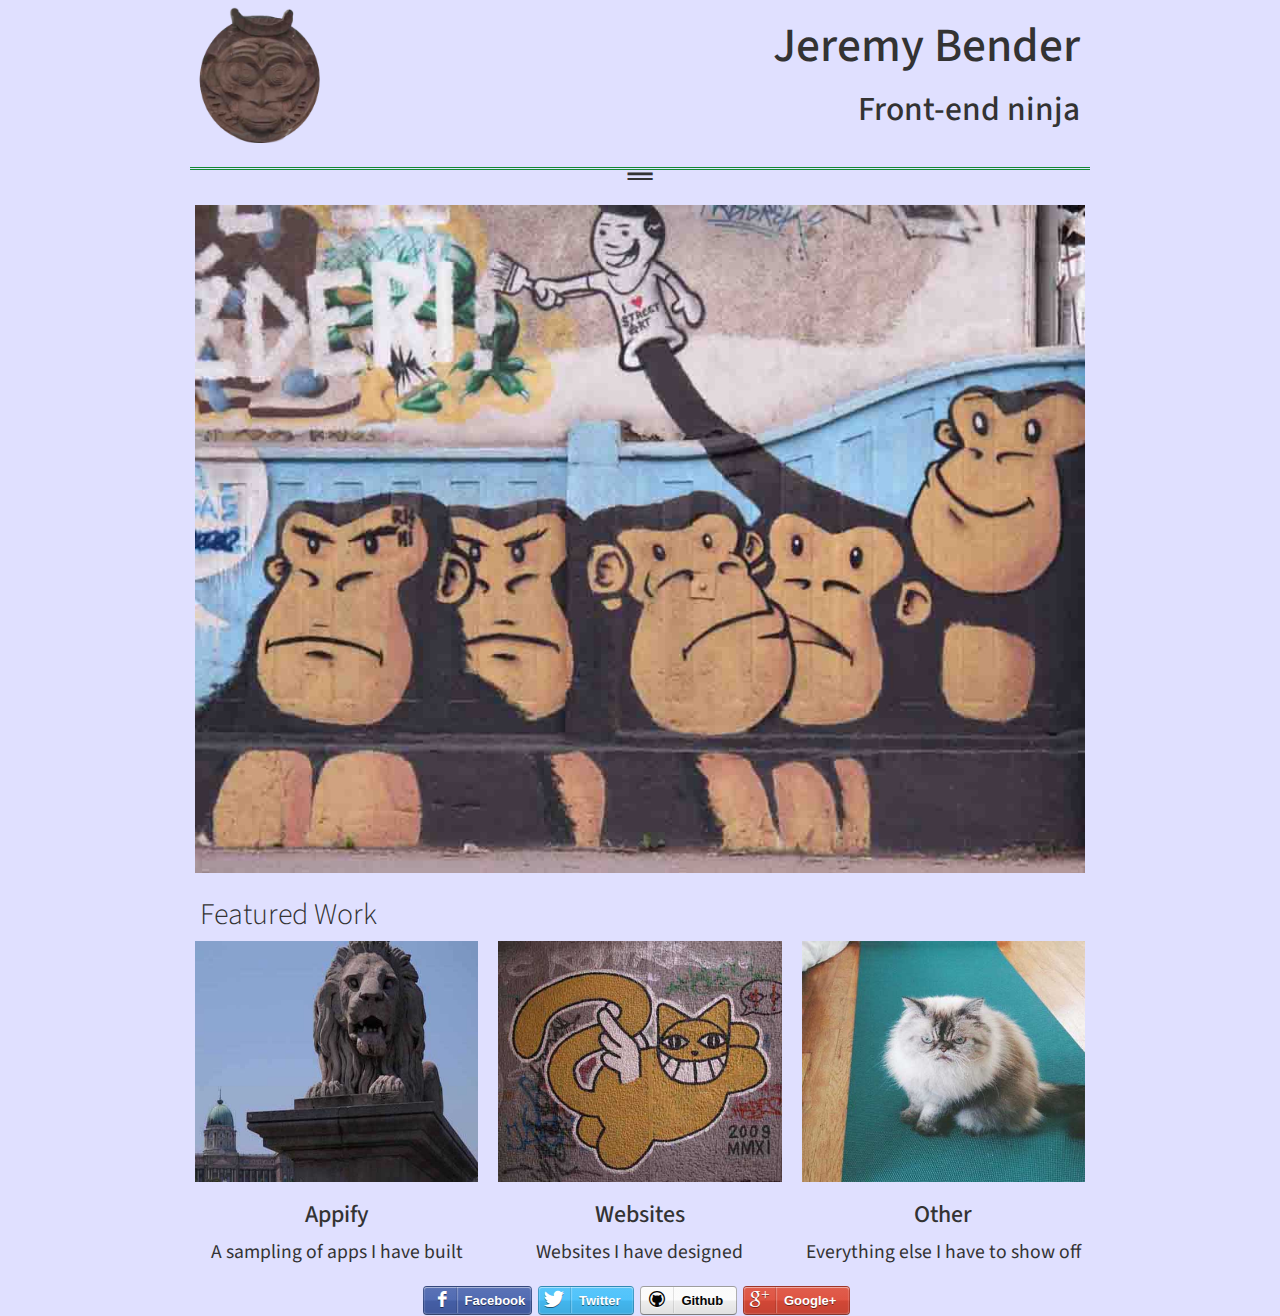
<file: index.html>
<!DOCTYPE html>
<html>
	<head>
		<meta charset="utf-8">
		<title>My portfolio page</title>
		<meta name="viewport" content="width=device-width, initial-scale=1">
		<link href='https://fonts.googleapis.com/css?family=Source+Sans+Pro:400,300' rel='stylesheet' type='text/css'>
		<script type="text/javascript" src="js/jquery-1.11.3.min.js"></script>
		<script type="text/javascript" src="js/bootstrap.min.js"></script>
		<script>
		// Picture element HTML5 shiv
			document.createElement( "picture" );
		</script>
		<script src="javascript/picturefill.js" async></script>
		<link rel="stylesheet" href="css/bootstrap.css">
		<link rel="stylesheet" href="css/zocial.css">
		<link rel="stylesheet" href="css/main.css">
	</head>

	<body>
		<div class="container">
			<header>
				<div class="row">
					<div class="logo">
							<img class="logo_thumbnail" src="images/monkey.png" alt="A stone monkey face" >
					</div>
					<div class="title">
						<h1 class="title_name">Jeremy Bender</h1>
						<h3 class="sub_title">Front-end ninja</h3>
					</div>
				</div>
			</header>
			<hr class="style-eight">
			<article>
				<div class="row">
					<picture class="hero">
						<source media="(min-width: 801px)" srcset="images/hero-2x.jpg 2x, images/hero-1x.jpg" />
						<source media="(min-width: 501px)" srcset="images/hero-large.jpg" />
						<img src="images/hero-medium.jpg" alt="Graffiti of gorillas on a wall">
					</picture>
				</div>
				<div class="row">
					<div class="featured_work">
						<h2 class="featured_work">Featured Work</h2>
					</div>
				</div>
				<div class="row">
					<div class="features">
						<img class="thumbnail" src="images/lion.jpg" alt="A stone bust of a lion" data-toggle="modal" data-target="#project1">
						<h3>Appify</h3>
						<p>A sampling of apps I have built</p>
					</div>
					<div class="features">
						<img class="thumbnail" src="images/cat_graffiti.jpg" alt="Graffiti of a flying cat on a wall" data-toggle="modal" data-target="#project2">
						<h3>Websites</h3>
						<p>Websites I have designed</p>
					</div>
					<div class="features">
						<img class="thumbnail" src="images/Bubba.jpg" alt="A grumpy cat on a yoga matt" data-toggle="modal" data-target="#project3">
						<h3>Other</h3>
						<p>Everything else I have to show off</p>
					</div>
				</div>
				<div class="row">
					<div class="footer">
						<a href="https://www.facebook.com/BendedBrains" class="zocial facebook">Facebook</a>
						<a href="https://twitter.com/bendedbrains" class="zocial twitter">Twitter</a>
						<a href="https://github.com/dooster" class="zocial github">Github</a>
						<a href="https://plus.google.com/+JeremyBender/posts" class="zocial googleplus">Google+</a>
					</div>
				</div>


						<!-- Modal -->
			<div class="modal fade" id="project1" tabindex="-1" role="dialog" aria-labelledby="myModalLabel" aria-hidden="true">
				<div class="modal-dialog">
					<div class="modal-content">
						<div class="modal-header">
							<h4 class="modal-title" id="myModalLabel">Appify</h4>
						</div>
						<div class="modal-body">
							<img class="img-responsive" src="images/lion.jpg" alt="A stone lion">
							<br>
							<p>Someday information about apps I have built will go here.</p>
						</div>
						<div class="modal-footer">
							<button type="button" class="btn btn-default" data-dismiss="modal">Close</button>
						</div>
					</div>
				</div>
			</div>
			<div class="modal fade" id="project2" tabindex="-1" role="dialog" aria-labelledby="myModalLabel" aria-hidden="true">
				<div class="modal-dialog">
					<div class="modal-content">
						<div class="modal-header">
							<h4 class="modal-title" id="myModalLabel">Websites</h4>
						</div>
						<div class="modal-body">
							<img class="img-responsive" src="images/cat_graffiti.jpg" alt="Grafitti of a flying cat on a wall">
							<br>
							<p>Same goes for websites that I have built.</p>
						</div>
						<div class="modal-footer">
							<button type="button" class="btn btn-default" data-dismiss="modal">Close</button>
						</div>
					</div>
				</div>
			</div>
			<div class="modal fade" id="project3" tabindex="-1" role="dialog" aria-labelledby="myModalLabel" aria-hidden="true">
				<div class="modal-dialog">
					<div class="modal-content">
						<div class="modal-header">
							<h4 class="modal-title" id="myModalLabel">Other</h4>
						</div>
						<div class="modal-body">
							<img class="img-responsive" src="images/Bubba.jpg" alt="A grumpy cat sitting on a yoga mat">
							<br>
							<p>Who knows what will go here?</p>
						</div>
						<div class="modal-footer">
							<button type="button" class="btn btn-default" data-dismiss="modal">Close</button>
						</div>
					</div>
				</div>
			</div>
			</article>
		</div>
	</body>

</html>
</file>
<file: css/zocial.css>
@charset "UTF-8";

/*!
	Zocial Butons
	http://zocial.smcllns.com
	by Sam Collins (@smcllns)
	License: http://opensource.org/licenses/mit-license.php
	
	You are free to use and modify, as long as you keep this license comment intact or link back to zocial.smcllns.com on your site.
*/


/* Button structure */

.zocial,
a.zocial {
	border: 1px solid #777;
	border-color: rgba(0,0,0,0.2);
	border-bottom-color: #333;
	border-bottom-color: rgba(0,0,0,0.4);
	color: #fff;
	-moz-box-shadow: inset 0 0.08em 0 rgba(255,255,255,0.4), inset 0 0 0.1em rgba(255,255,255,0.9);
	-webkit-box-shadow: inset 0 0.08em 0 rgba(255,255,255,0.4), inset 0 0 0.1em rgba(255,255,255,0.9);
	box-shadow: inset 0 0.08em 0 rgba(255,255,255,0.4), inset 0 0 0.1em rgba(255,255,255,0.9);
	cursor: pointer;
	display: inline-block;
	font: bold 100%/2.1 "Lucida Grande", Tahoma, sans-serif;
	padding: 0 .95em 0 0;
	text-align: center;
	text-decoration: none;
	text-shadow: 0 1px 0 rgba(0,0,0,0.5);
	white-space: nowrap;
	
	-moz-user-select: none;
	-webkit-user-select: none;
	user-select: none;
	
	position: relative;
	
	-moz-border-radius: .3em;
	-webkit-border-radius: .3em;
	border-radius: .3em;
}

.zocial:before {
	content: "";
	border-right: 0.075em solid rgba(0,0,0,0.1);
	float: left;
	font: 120%/1.65 zocial;
	font-style: normal;
	font-weight: normal;
	margin: 0 0.5em 0 0;
	padding: 0 0.5em;
	text-align: center;
	text-decoration: none;
	text-transform: none;
	
	-moz-box-shadow: 0.075em 0 0 rgba(255,255,255,0.25);
	-webkit-box-shadow: 0.075em 0 0 rgba(255,255,255,0.25);
	box-shadow: 0.075em 0 0 rgba(255,255,255,0.25);
	
	-moz-font-smoothing: antialiased;
	-moz-osx-font-smoothing: grayscale;
	-webkit-font-smoothing: antialiased;
	font-smoothing: antialiased;
}

.zocial:active {
	outline: none; /* outline is visible on :focus */
}

.zocial:hover,
.zocial:focus {
	color: #fff;
}

/* Buttons can be displayed as standalone icons by adding a class of "icon" */

.zocial.icon {
	overflow: hidden;
	max-width: 2.4em;
	padding-left: 0;
	padding-right: 0;
	max-height: 2.15em;
	white-space: nowrap;
}
.zocial.icon:before {
	padding: 0;
	width: 2em;
	height: 2em;
	
	box-shadow: none;
	border: none;
}

/* Gradients */

.zocial {
	background-image: -moz-linear-gradient(rgba(255,255,255,.1), rgba(255,255,255,.05) 49%, rgba(0,0,0,.05) 51%, rgba(0,0,0,.1));
	background-image: -ms-linear-gradient(rgba(255,255,255,.1), rgba(255,255,255,.05) 49%, rgba(0,0,0,.05) 51%, rgba(0,0,0,.1));
	background-image: -o-linear-gradient(rgba(255,255,255,.1), rgba(255,255,255,.05) 49%, rgba(0,0,0,.05) 51%, rgba(0,0,0,.1));
	background-image: -webkit-gradient(linear, left top, left bottom, from(rgba(255,255,255,.1)), color-stop(49%, rgba(255,255,255,.05)), color-stop(51%, rgba(0,0,0,.05)), to(rgba(0,0,0,.1)));
	background-image: -webkit-linear-gradient(rgba(255,255,255,.1), rgba(255,255,255,.05) 49%, rgba(0,0,0,.05) 51%, rgba(0,0,0,.1));
	background-image: linear-gradient(rgba(255,255,255,.1), rgba(255,255,255,.05) 49%, rgba(0,0,0,.05) 51%, rgba(0,0,0,.1));
}

.zocial:hover, .zocial:focus {
	background-image: -moz-linear-gradient(rgba(255,255,255,.15) 49%, rgba(0,0,0,.1) 51%, rgba(0,0,0,.15));
	background-image: -ms-linear-gradient(rgba(255,255,255,.15) 49%, rgba(0,0,0,.1) 51%, rgba(0,0,0,.15));
	background-image: -o-linear-gradient(rgba(255,255,255,.15) 49%, rgba(0,0,0,.1) 51%, rgba(0,0,0,.15));
	background-image: -webkit-gradient(linear, left top, left bottom, from(rgba(255,255,255,.15)), color-stop(49%, rgba(255,255,255,.15)), color-stop(51%, rgba(0,0,0,.1)), to(rgba(0,0,0,.15)));
	background-image: -webkit-linear-gradient(rgba(255,255,255,.15) 49%, rgba(0,0,0,.1) 51%, rgba(0,0,0,.15));
	background-image: linear-gradient(rgba(255,255,255,.15) 49%, rgba(0,0,0,.1) 51%, rgba(0,0,0,.15));
}

.zocial:active {
	background-image: -moz-linear-gradient(bottom, rgba(255,255,255,.1), rgba(255,255,255,0) 30%, transparent 50%, rgba(0,0,0,.1));
	background-image: -ms-linear-gradient(bottom, rgba(255,255,255,.1), rgba(255,255,255,0) 30%, transparent 50%, rgba(0,0,0,.1));
	background-image: -o-linear-gradient(bottom, rgba(255,255,255,.1), rgba(255,255,255,0) 30%, transparent 50%, rgba(0,0,0,.1));
	background-image: -webkit-gradient(linear, left top, left bottom, from(rgba(255,255,255,.1)), color-stop(30%, rgba(255,255,255,0)), color-stop(50%, transparent), to(rgba(0,0,0,.1)));
	background-image: -webkit-linear-gradient(bottom, rgba(255,255,255,.1), rgba(255,255,255,0) 30%, transparent 50%, rgba(0,0,0,.1));
	background-image: linear-gradient(to bottom, rgba(255,255,255,.1), rgba(255,255,255,0) 30%, transparent 50%, rgba(0,0,0,.1));
}

/* Adjustments for light background buttons */

.zocial.acrobat,
.zocial.bitcoin,
.zocial.cloudapp,
.zocial.dropbox,
.zocial.email,
.zocial.eventful,
.zocial.github,
.zocial.gmail,
.zocial.instapaper,
.zocial.itunes,
.zocial.joinme,
.zocial.ninetyninedesigns,
.zocial.openid,
.zocial.plancast,
.zocial.pocket,
.zocial.posterous,
.zocial.reddit,
.zocial.secondary,
.zocial.stackoverflow,
.zocial.viadeo,
.zocial.weibo,
.zocial.wikipedia {
	border: 1px solid #aaa;
	border-color: rgba(0,0,0,0.3);
	border-bottom-color: #777;
	border-bottom-color: rgba(0,0,0,0.5);
	-moz-box-shadow: inset 0 0.08em 0 rgba(255,255,255,0.7), inset 0 0 0.08em rgba(255,255,255,0.5);
	-webkit-box-shadow: inset 0 0.08em 0 rgba(255,255,255,0.7), inset 0 0 0.08em rgba(255,255,255,0.5);
	box-shadow: inset 0 0.08em 0 rgba(255,255,255,0.7), inset 0 0 0.08em rgba(255,255,255,0.5);
	text-shadow: 0 1px 0 rgba(255,255,255,0.8);
}

/* :hover adjustments for light background buttons */

.zocial.acrobat:focus,
.zocial.acrobat:hover,
.zocial.bitcoin:focus,
.zocial.bitcoin:hover,
.zocial.dropbox:focus,
.zocial.dropbox:hover,
.zocial.email:focus,
.zocial.email:hover,
.zocial.eventful:focus,
.zocial.eventful:hover,
.zocial.github:focus,
.zocial.github:hover,
.zocial.gmail:focus,
.zocial.gmail:hover,
.zocial.instapaper:focus,
.zocial.instapaper:hover,
.zocial.itunes:focus,
.zocial.itunes:hover,
.zocial.joinme:hover,
.zocial.ninetyninedesigns:focus,
.zocial.ninetyninedesigns:hover,
.zocial.openid:focus,
.zocial.openid:hover,
.zocial.plancast:focus,
.zocial.plancast:hover,
.zocial.pocket:focus,
.zocial.pocket:hover,
.zocial.posterous:focus,
.zocial.posterous:hover,
.zocial.reddit:focus,
.zocial.reddit:hover,
.zocial.secondary:focus,
.zocial.secondary:hover,
.zocial.stackoverflow:focus,
.zocial.stackoverflow:hover,
.zocial.twitter:focus,
.zocial.viadeo:focus,
.zocial.viadeo:hover,
.zocial.weibo:focus,
.zocial.weibo:hover,
.zocial.wikipedia:focus,
.zocial.wikipedia:hover {
	background-image: -webkit-gradient(linear, left top, left bottom, from(rgba(255,255,255,0.5)), color-stop(49%, rgba(255,255,255,0.2)), color-stop(51%, rgba(0,0,0,0.05)), to(rgba(0,0,0,0.15)));
	background-image: -moz-linear-gradient(top, rgba(255,255,255,0.5), rgba(255,255,255,0.2) 49%, rgba(0,0,0,0.05) 51%, rgba(0,0,0,0.15));
	background-image: -webkit-linear-gradient(top, rgba(255,255,255,0.5), rgba(255,255,255,0.2) 49%, rgba(0,0,0,0.05) 51%, rgba(0,0,0,0.15));
	background-image: -o-linear-gradient(top, rgba(255,255,255,0.5), rgba(255,255,255,0.2) 49%, rgba(0,0,0,0.05) 51%, rgba(0,0,0,0.15));
	background-image: -ms-linear-gradient(top, rgba(255,255,255,0.5), rgba(255,255,255,0.2) 49%, rgba(0,0,0,0.05) 51%, rgba(0,0,0,0.15));
	background-image: linear-gradient(to top, rgba(255,255,255,0.5), rgba(255,255,255,0.2) 49%, rgba(0,0,0,0.05) 51%, rgba(0,0,0,0.15));
}

/* :active adjustments for light background buttons */

.zocial.acrobat:active,
.zocial.bitcoin:active,
.zocial.dropbox:active,
.zocial.email:active,
.zocial.eventful:active,
.zocial.github:active,
.zocial.gmail:active,
.zocial.instapaper:active,
.zocial.itunes:active,
.zocial.joinme:active,
.zocial.ninetyninedesigns:active,
.zocial.openid:active,
.zocial.plancast:active,
.zocial.pocket:active,
.zocial.posterous:active,
.zocial.reddit:active,
.zocial.secondary:active,
.zocial.stackoverflow:active,
.zocial.viadeo:active,
.zocial.weibo:active,
.zocial.wikipedia:active {
	background-image: -webkit-gradient(linear, left top, left bottom, from(rgba(255,255,255,0)), color-stop(30%, rgba(255,255,255,0)), color-stop(50%, rgba(0,0,0,0)), to(rgba(0,0,0,0.1)));
	background-image: -moz-linear-gradient(bottom, rgba(255,255,255,0), rgba(255,255,255,0) 30%, rgba(0,0,0,0) 50%, rgba(0,0,0,0.1));
	background-image: -webkit-linear-gradient(bottom, rgba(255,255,255,0), rgba(255,255,255,0) 30%, rgba(0,0,0,0) 50%, rgba(0,0,0,0.1));
	background-image: -o-linear-gradient(bottom, rgba(255,255,255,0), rgba(255,255,255,0) 30%, rgba(0,0,0,0) 50%, rgba(0,0,0,0.1));
	background-image: -ms-linear-gradient(bottom, rgba(255,255,255,0), rgba(255,255,255,0) 30%, rgba(0,0,0,0) 50%, rgba(0,0,0,0.1));
	background-image: linear-gradient(to bottom, rgba(255,255,255,0), rgba(255,255,255,0) 30%, rgba(0,0,0,0) 50%, rgba(0,0,0,0.1));
}

/* Button icon */
.zocial.acrobat:before { content: "\f100"; }
.zocial.amazon:before { content: "\f101"; }
.zocial.android:before { content: "\f102"; }
.zocial.angellist:before { content: "\f103"; }
.zocial.aol:before { content: "\f104"; }
.zocial.appnet:before { content: "\f105"; }
.zocial.appstore:before { content: "\f106"; }
.zocial.bitbucket:before { content: "\f107"; }
.zocial.bitcoin:before { content: "\f108"; }
.zocial.blogger:before { content: "\f109"; }
.zocial.buffer:before { content: "\f10a"; }
.zocial.cal:before { content: "\f10b"; }
.zocial.call:before { content: "\f10c"; }
.zocial.cart:before { content: "\f10d"; }
.zocial.chrome:before { content: "\f10e"; }
.zocial.cloudapp:before { content: "\f10f"; }
.zocial.creativecommons:before { content: "\f110"; }
.zocial.delicious:before { content: "\f111"; }
.zocial.digg:before { content: "\f112"; }
.zocial.disqus:before { content: "\f113"; }
.zocial.dribbble:before { content: "\f114"; }
.zocial.dropbox:before { content: "\f115"; }
.zocial.drupal:before { content: "\f116"; }
.zocial.dwolla:before { content: "\f118"; }
.zocial.email:before { content: "\f119"; }
.zocial.eventasaurus:before { content: "\f11a"; }
.zocial.eventbrite:before { content: "\f11b"; }
.zocial.eventful:before { content: "\f11c"; }
.zocial.evernote:before { content: "\f11d"; }
.zocial.facebook:before { content: "\f11e"; }
.zocial.fivehundredpx:before { content: "\f11f"; }
.zocial.flattr:before { content: "\f120"; }
.zocial.flickr:before { content: "\f121"; }
.zocial.forrst:before { content: "\f122"; }
.zocial.foursquare:before { content: "\f123"; }
.zocial.github:before { content: "\f124"; }
.zocial.gmail:before { content: "\f125"; }
.zocial.google:before { content: "\f126"; }
.zocial.googleplay:before { content: "\f127"; }
.zocial.googleplus:before { content: "\f128"; }
.zocial.gowalla:before { content: "\f129"; }
.zocial.grooveshark:before { content: "\f12a"; }
.zocial.guest:before { content: "\f12b"; }
.zocial.html5:before { content: "\f12c"; }
.zocial.ie:before { content: "\f12d"; }
.zocial.instagram:before { content: "\f12e"; }
.zocial.instapaper:before { content: "\f12f"; }
.zocial.intensedebate:before { content: "\f130"; }
.zocial.itunes:before { content: "\f131"; }
.zocial.joinme:before { content: "\f165"; }
.zocial.klout:before { content: "\f132"; }
.zocial.lanyrd:before { content: "\f133"; }
.zocial.lastfm:before { content: "\f134"; }
.zocial.lego:before { content: "\f135"; }
.zocial.linkedin:before { content: "\f136"; }
.zocial.lkdto:before { content: "\f137"; }
.zocial.logmein:before { content: "\f138"; }
.zocial.macstore:before { content: "\f139"; }
.zocial.meetup:before { content: "\f13a"; }
.zocial.myspace:before { content: "\f13b"; }
.zocial.ninetyninedesigns:before { content: "\f13c"; }
.zocial.openid:before { content: "\f13d"; }
.zocial.opentable:before { content: "\f13e"; }
.zocial.paypal:before { content: "\f13f"; }
.zocial.persona:before { content: "\f164"; }
.zocial.pinboard:before { content: "\f140"; }
.zocial.pinterest:before { content: "\f141"; }
.zocial.plancast:before { content: "\f142"; }
.zocial.plurk:before { content: "\f143"; }
.zocial.pocket:before { content: "\f144"; }
.zocial.podcast:before { content: "\f145"; }
.zocial.posterous:before { content: "\f146"; }
.zocial.print:before { content: "\f147"; }
.zocial.quora:before { content: "\f148"; }
.zocial.reddit:before { content: "\f149"; }
.zocial.rss:before { content: "\f14a"; }
.zocial.scribd:before { content: "\f14b"; }
.zocial.skype:before { content: "\f14c"; }
.zocial.smashing:before { content: "\f14d"; }
.zocial.songkick:before { content: "\f14e"; }
.zocial.soundcloud:before { content: "\f14f"; }
.zocial.spotify:before { content: "\f150"; }
.zocial.stackoverflow:before { content: "\f151"; }
.zocial.statusnet:before { content: "\f152"; }
.zocial.steam:before { content: "\f153"; }
.zocial.stripe:before { content: "\f154"; }
.zocial.stumbleupon:before { content: "\f155"; }
.zocial.tumblr:before { content: "\f156"; }
.zocial.twitter:before { content: "\f157"; }
.zocial.viadeo:before { content: "\f158"; }
.zocial.vimeo:before { content: "\f159"; }
.zocial.vk:before { content: "\f15a"; }
.zocial.weibo:before { content: "\f15b"; }
.zocial.wikipedia:before { content: "\f15c"; }
.zocial.windows:before { content: "\f15d"; }
.zocial.wordpress:before { content: "\f15e"; }
.zocial.xing:before { content: "\f15f"; }
.zocial.yahoo:before { content: "\f160"; }
.zocial.ycombinator:before { content: "\f161"; }
.zocial.yelp:before { content: "\f162"; }
.zocial.youtube:before { content: "\f163"; }

/* Button color */
.zocial.acrobat:before {color: #FB0000;}
.zocial.bitcoin:before {color: #f7931a;}
.zocial.dropbox:before {color: #1f75cc;}
.zocial.drupal:before {color: #fff;}
.zocial.email:before {color: #312c2a;}
.zocial.eventasaurus:before {color: #9de428;}
.zocial.eventful:before {color: #0066CC;}
.zocial.fivehundredpx:before {color: #29b6ff;}
.zocial.forrst:before {color: #50894f;}
.zocial.gmail:before {color: #f00;}
.zocial.itunes:before {color: #1a6dd2;}
.zocial.lego:before {color:#fff900;}
.zocial.ninetyninedesigns:before {color: #f50;}
.zocial.openid:before {color: #ff921d;}
.zocial.pocket:before {color:#ee4056;}
.zocial.persona:before {color:#fff;}
.zocial.reddit:before {color: red;}
.zocial.scribd:before {color: #00d5ea;}
.zocial.stackoverflow:before {color: #ff7a15;}
.zocial.statusnet:before {color: #fff;}
.zocial.viadeo:before {color: #f59b20;}
.zocial.weibo:before {color: #e6162d;}

/* Button background and text color */

.zocial.acrobat {background-color: #fff; color: #000;}
.zocial.amazon {background-color: #ffad1d; color: #030037; text-shadow: 0 1px 0 rgba(255,255,255,0.5);}
.zocial.android {background-color: #a4c639;}
.zocial.angellist {background-color: #000;}
.zocial.aol {background-color: #f00;}
.zocial.appnet {background-color: #3178bd;}
.zocial.appstore {background-color: #000;}
.zocial.bitbucket {background-color: #205081;}
.zocial.bitcoin {background-color: #efefef; color: #4d4d4d;}
.zocial.blogger {background-color: #ee5a22;}
.zocial.buffer {background-color: #232323;}
.zocial.call {background-color: #008000;}
.zocial.cal {background-color: #d63538;}
.zocial.cart {background-color: #333;}
.zocial.chrome {background-color: #006cd4;}
.zocial.cloudapp {background-color: #fff; color: #312c2a;}
.zocial.creativecommons {background-color: #000;}
.zocial.delicious {background-color: #3271cb;}
.zocial.digg {background-color: #164673;}
.zocial.disqus {background-color: #5d8aad;}
.zocial.dribbble {background-color: #ea4c89;}
.zocial.dropbox {background-color: #fff; color: #312c2a;}
.zocial.drupal {background-color: #0077c0; color: #fff;}
.zocial.dwolla {background-color: #e88c02;}
.zocial.email {background-color: #f0f0eb; color: #312c2a;}
.zocial.eventasaurus {background-color: #192931; color: #fff;}
.zocial.eventbrite {background-color: #ff5616;}
.zocial.eventful {background-color: #fff; color: #47ab15;}
.zocial.evernote {background-color: #6bb130; color: #fff;}
.zocial.facebook {background-color: #4863ae;}
.zocial.fivehundredpx {background-color: #333;}
.zocial.flattr {background-color: #8aba42;}
.zocial.flickr {background-color: #ff0084;}
.zocial.forrst {background-color: #1e360d;}
.zocial.foursquare {background-color: #44a8e0;}
.zocial.github {background-color: #fbfbfb; color: #050505;}
.zocial.gmail {background-color: #efefef; color: #222;}
.zocial.google {background-color: #4e6cf7;}
.zocial.googleplay {background-color: #000;}
.zocial.googleplus {background-color: #dd4b39;}
.zocial.gowalla {background-color: #ff720a;}
.zocial.grooveshark {background-color: #111; color:#eee;}
.zocial.guest {background-color: #1b4d6d;}
.zocial.html5 {background-color: #ff3617;}
.zocial.ie {background-color: #00a1d9;}
.zocial.instapaper {background-color: #eee; color: #222;}
.zocial.instagram {background-color: #3f729b;}
.zocial.intensedebate {background-color: #0099e1;}
.zocial.joinme {background-color: #ffffff; color: #ff8c00;}
.zocial.klout {background-color: #e34a25;}
.zocial.itunes {background-color: #efefeb; color: #312c2a;}
.zocial.lanyrd {background-color: #2e6ac2;}
.zocial.lastfm {background-color: #dc1a23;}
.zocial.lego {background-color: #fb0000;}
.zocial.linkedin {background-color: #0083a8;}
.zocial.lkdto {background-color: #7c786f;}
.zocial.logmein {background-color: #000;}
.zocial.macstore {background-color: #007dcb}
.zocial.meetup {background-color: #ff0026;}
.zocial.myspace {background-color: #000;}
.zocial.ninetyninedesigns {background-color: #fff; color: #072243;}
.zocial.openid {background-color: #f5f5f5; color: #333;}
.zocial.opentable {background-color: #990000;}
.zocial.paypal {background-color: #fff; color: #32689a; text-shadow: 0 1px 0 rgba(255,255,255,0.5);}
.zocial.persona {background-color: #1258a1; color: #fff;}
.zocial.pinboard {background-color: blue;}
.zocial.pinterest {background-color: #c91618;}
.zocial.plancast {background-color: #e7ebed; color: #333;}
.zocial.plurk {background-color: #cf682f;}
.zocial.pocket {background-color: #fff; color: #777;}
.zocial.podcast {background-color: #9365ce;}
.zocial.posterous {background-color: #ffd959; color: #bc7134;}
.zocial.print {background-color: #f0f0eb; color: #222; text-shadow: 0 1px 0 rgba(255,255,255,0.8);}
.zocial.quora {background-color: #a82400;}
.zocial.reddit {background-color: #fff; color: #222;}
.zocial.rss {background-color: #ff7f25;}
.zocial.scribd {background-color: #231c1a;}
.zocial.skype {background-color: #00a2ed;}
.zocial.smashing {background-color: #ff4f27;}
.zocial.songkick {background-color: #ff0050;}
.zocial.soundcloud {background-color: #ff4500;}
.zocial.spotify {background-color: #60af00;}
.zocial.stackoverflow {background-color: #fff; color: #555;}
.zocial.statusnet {background-color: #829d25;}
.zocial.steam {background-color: #000;}
.zocial.stripe {background-color: #2f7ed6;}
.zocial.stumbleupon {background-color: #eb4924;}
.zocial.tumblr {background-color: #374a61;}
.zocial.twitter {background-color: #46c0fb;}
.zocial.viadeo {background-color: #fff;  color: #000;}
.zocial.vimeo {background-color: #00a2cd;}
.zocial.vk {background-color: #45688E;}
.zocial.weibo {background-color: #faf6f1; color: #000;}
.zocial.wikipedia {background-color: #fff; color: #000;}
.zocial.windows {background-color: #0052a4; color: #fff;}
.zocial.wordpress {background-color: #464646;}
.zocial.xing {background-color: #0a5d5e;}
.zocial.yahoo {background-color: #a200c2;}
.zocial.ycombinator {background-color: #ff6600;}
.zocial.yelp {background-color: #e60010;}
.zocial.youtube {background-color: #f00;}

/*
The Miscellaneous Buttons
These button have no icons and can be general purpose buttons while ensuring consistent button style
Credit to @guillermovs for suggesting
*/

.zocial.primary, .zocial.secondary {margin: 0.1em 0; padding: 0 1em;}
.zocial.primary:before, .zocial.secondary:before {display: none;}
.zocial.primary {background-color: #333;}
.zocial.secondary {background-color: #f0f0eb; color: #222; text-shadow: 0 1px 0 rgba(255,255,255,0.8);}

/* Any browser-specific adjustments */

button:-moz-focus-inner {
	border: 0;
	padding: 0;
}

/* Reference icons from font-files
** Base 64-encoded version recommended to resolve cross-site font-loading issues
*/

@font-face {
	font-family: "zocial";
	src: url("./zocial.eot");
	src: url("./zocial.eot?#iefix") format("embedded-opentype"),
		url([data-uri]),
		url("./zocial.woff") format("woff"),
		url("./zocial.ttf") format("truetype"),
		url("./zocial.svg#zocial") format("svg");
	font-weight: normal;
	font-style: normal;
}

@media screen and (-webkit-min-device-pixel-ratio:0) {
	@font-face {
		font-family: "zocial";
		src: url("./zocial.svg#zocial") format("svg");
	}
}
</file>
<file: css/main.css>
* {
  -webkit-box-sizing: border-box;
  -moz-box-sizing: border-box;
  -ms-box-sizing: border-box;
  box-sizing: border-box;
}

img, embed, object, video {
  max-width: 100%;
}

body {
  background-color: #e0e0ff
}

.container {
  font: 2em Source Sans Pro, sans-serif;
}

.row {
  display: flex;
  display: -webkit-flex;
  display: -moz-flex;
  display: -ms-flex;
  flex-wrap: wrap;
  -webkit-flex-wrap: wrap;
  -moz-flex-wrap: wrap;
  -ms-flex-wrap: wrap;
}

/*hr style modified from code by Harry Roberts https://css-tricks.com/examples/hrs/ */

hr.style-eight {
  padding: 0;
  border: none;
  border-top: medium double #183;
  color: #333;
  text-align: center;
  height: 10px;
}

hr.style-eight:after {
  content: "𝍨";
  display: inline-block;
  position: relative;
  top: -0.7em;
  font-size: 1em;
  padding: 0 0.25em;
  background: #e0e0ff;
}

.modal-content {
  background-color: #e9e9ff
}

.modal-title {
  font-size: 1em;
  text-align: center;
}

.img-responsive {
  display: block;
  margin: 0 auto;
  border-radius: 20%;
  -webkit-border-radius: 20%;
  -moz-border-radius: 20%;
}

.footer {
  display: block;
  margin: 0 auto;
}

.zocial {
  max-width: 25%;
  margin-top: 10px;
}

body .zocial {
  font-size: 13px;
}

@media screen and (max-width: 449px) {

  .logo {
    width: 30%;
    display: block;
    margin: 0 auto;
  }

  .title {
    width: 100%;
    text-align: center;
  }

  .featured_work {
    text-align: center;
    width: 100%;
    font-size: 1em;
    font-weight: 300;
  }

  .features {
    text-align: center;
    font-size: .7em;
  }

  .thumbnail {
    width: 75%;
    display: block;
    margin: 0 auto;
  }

  .modal-body {
    font-size: .7em;
  }

  body .zocial {
  font-size: 11px;
  }
}

@media screen and (min-width: 450px) {

  .logo {
    width: 30%;
    margin-top: 10px;
  }

  .logo_thumbnail {
    width: 70%;
  }

  .title {
    width: 70%;
    text-align: right;
    padding-right: 10px;
  }

  .hero {
    padding: 5px 5px;
  }

  .featured_work {
    padding-left: 5px;
    font-weight: 300;
  }

  .features {
    width: calc((100% - 20px) / 3);
    margin-right: 10px;
    font-size: .7em;
    padding: 0 5px;
    text-align: center;
  }

  .features:last-of-type {
    margin-right: 0;
  }

  .zocial {
    font-size: 12px;
  }
}

@media screen and (min-width: 501px) {

  .title_name {
    font-size: 1.5em;
  }

  .sub_title {
    font-size: 1em;
  }
}

@media screen and (min-width: 700px) {

  .logo_thumbnail {
    width: 50%;
  }
}

@media screen and (min-width: 900px) {

  .container {
    margin: auto;
    width: 900px;
  }

  .logo {
    margin-top: 7px;
  }

  .title_name {
    font-size: 1.7em;
  }

  .sub_title {
    font-size: 1.2em;
  }

  .zocial {
    font-size: 14px;
  }
}
</file>
